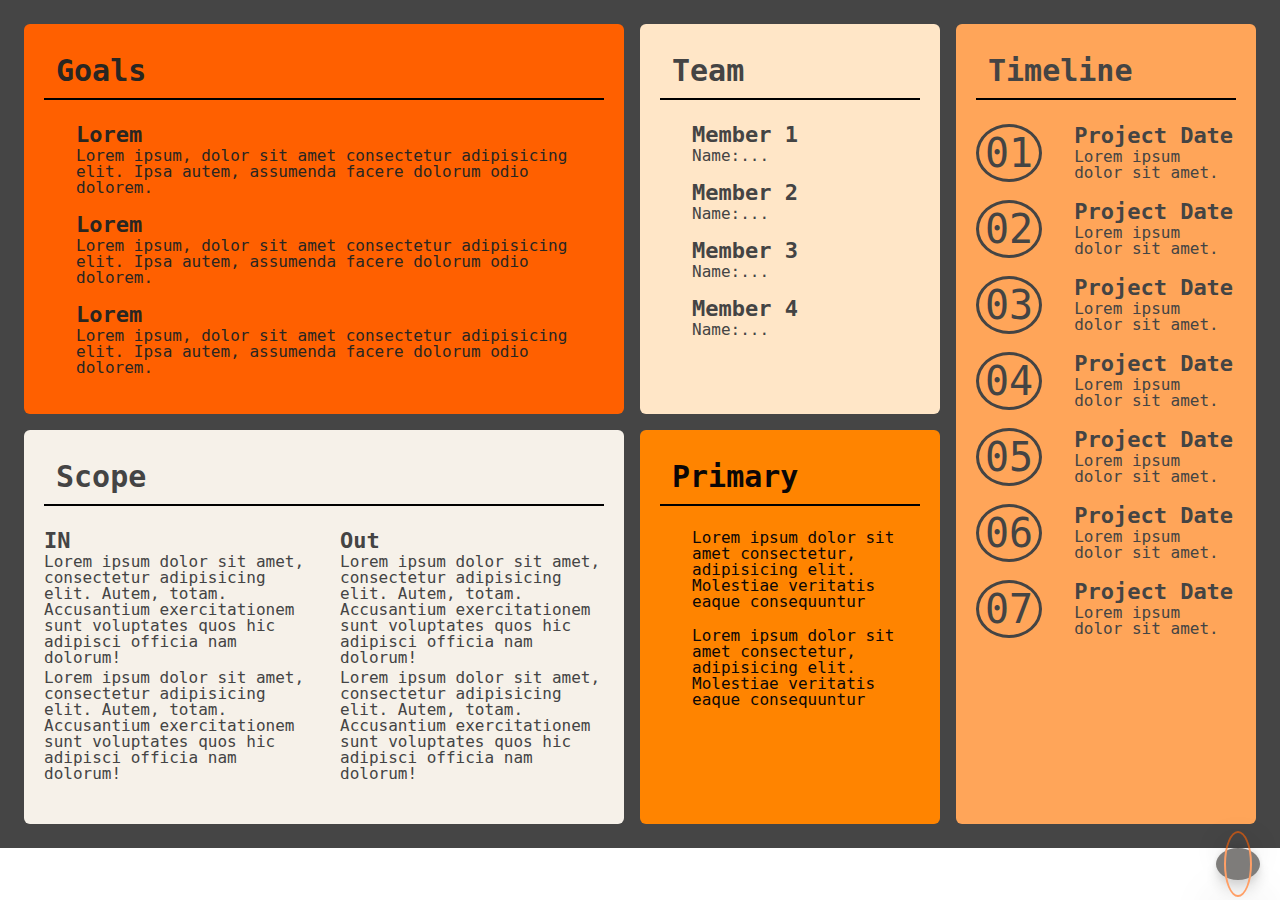
<file: digital-cv.html>
<!DOCTYPE html>
<html lang="en">
    <head>
        <meta charset="UTF-8" />
        <meta http-equiv="X-UA-Compatible" content="IE=edge" />
        <meta name="viewport" content="width=device-width, initial-scale=1.0" />
        <!-- link reset CSS -->
        <link rel="stylesheet" href="./css/reset.css" />
        <!-- link icon -->
        <link
            rel="stylesheet"
            href="https://cdnjs.cloudflare.com/ajax/libs/font-awesome/6.4.0/css/all.min.css"
            integrity="sha512-iecdLmaskl7CVkqkXNQ/ZH/XLlvWZOJyj7Yy7tcenmpD1ypASozpmT/E0iPtmFIB46ZmdtAc9eNBvH0H/ZpiBw=="
            crossorigin="anonymous"
            referrerpolicy="no-referrer"
        />

        <!-- link css -->
        <link rel="stylesheet" href="./css/digital-cv.css" />
        <title>digital-cv</title>
    </head>
    <body>
        <main>
            <div class="container">
                <section id="goals">
                    <div class="title">
                        <h2>Goals</h2>
                    </div>
                    <div class="desc">
                        <div class="row">
                            <i class="fa-solid fa-flag"></i>
                            <div>
                                <h3>Lorem</h3>
                                <p>
                                    Lorem ipsum, dolor sit amet consectetur
                                    adipisicing elit. Ipsa autem, assumenda
                                    facere dolorum odio dolorem.
                                </p>
                            </div>
                        </div>
                        <div class="row">
                            <i class="fa-solid fa-flag"></i>
                            <div>
                                <h3>Lorem</h3>
                                <p>
                                    Lorem ipsum, dolor sit amet consectetur
                                    adipisicing elit. Ipsa autem, assumenda
                                    facere dolorum odio dolorem.
                                </p>
                            </div>
                        </div>
                        <div class="row">
                            <i class="fa-solid fa-flag"></i>
                            <div>
                                <h3>Lorem</h3>
                                <p>
                                    Lorem ipsum, dolor sit amet consectetur
                                    adipisicing elit. Ipsa autem, assumenda
                                    facere dolorum odio dolorem.
                                </p>
                            </div>
                        </div>
                    </div>
                </section>
                <section id="team">
                    <div class="title">
                        <h2>Team</h2>
                    </div>

                    <div class="desc">
                        <div class="row">
                            <i class="fa-solid fa-user"></i>
                            <div>
                                <h3>Member 1</h3>
                                <p>Name:...</p>
                            </div>
                        </div>
                        <div class="row">
                            <i class="fa-solid fa-user"></i>
                            <div>
                                <h3>Member 2</h3>
                                <p>Name:...</p>
                            </div>
                        </div>
                        <div class="row">
                            <i class="fa-solid fa-user"></i>
                            <div>
                                <h3>Member 3</h3>
                                <p>Name:...</p>
                            </div>
                        </div>
                        <div class="row">
                            <i class="fa-solid fa-user"></i>
                            <div>
                                <h3>Member 4</h3>
                                <p>Name:...</p>
                            </div>
                        </div>
                    </div>
                </section>
                <section id="timeline">
                    <div class="title">
                        <h2>Timeline</h2>
                    </div>
                    <div class="desc">
                        <div class="row">
                            <div class="order">01</div>
                            <div>
                                <h3>Project Date</h3>
                                <p>Lorem ipsum dolor sit amet.</p>
                            </div>
                        </div>
                        <div class="row">
                            <div class="order">02</div>
                            <div>
                                <h3>Project Date</h3>
                                <p>Lorem ipsum dolor sit amet.</p>
                            </div>
                        </div>
                        <div class="row">
                            <div class="order">03</div>
                            <div>
                                <h3>Project Date</h3>
                                <p>Lorem ipsum dolor sit amet.</p>
                            </div>
                        </div>
                        <div class="row">
                            <div class="order">04</div>
                            <div>
                                <h3>Project Date</h3>
                                <p>Lorem ipsum dolor sit amet.</p>
                            </div>
                        </div>
                        <div class="row">
                            <div class="order">05</div>
                            <div>
                                <h3>Project Date</h3>
                                <p>Lorem ipsum dolor sit amet.</p>
                            </div>
                        </div>
                        <div class="row">
                            <div class="order">06</div>
                            <div>
                                <h3>Project Date</h3>
                                <p>Lorem ipsum dolor sit amet.</p>
                            </div>
                        </div>
                        <div class="row">
                            <div class="order">07</div>
                            <div>
                                <h3>Project Date</h3>
                                <p>Lorem ipsum dolor sit amet.</p>
                            </div>
                        </div>
                    </div>
                </section>
                <section id="scope">
                    <div class="title">
                        <h2>Scope</h2>
                    </div>

                    <div class="desc row">
                        <div id="in">
                            <h3>IN</h3>
                            <p>
                                Lorem ipsum dolor sit amet, consectetur
                                adipisicing elit. Autem, totam. Accusantium
                                exercitationem sunt voluptates quos hic adipisci
                                officia nam dolorum!
                            </p>
                            <p>
                                Lorem ipsum dolor sit amet, consectetur
                                adipisicing elit. Autem, totam. Accusantium
                                exercitationem sunt voluptates quos hic adipisci
                                officia nam dolorum!
                            </p>
                        </div>

                        <div id="out">
                            <h3>Out</h3>
                            <p>
                                Lorem ipsum dolor sit amet, consectetur
                                adipisicing elit. Autem, totam. Accusantium
                                exercitationem sunt voluptates quos hic adipisci
                                officia nam dolorum!
                            </p>
                            <p>
                                Lorem ipsum dolor sit amet, consectetur
                                adipisicing elit. Autem, totam. Accusantium
                                exercitationem sunt voluptates quos hic adipisci
                                officia nam dolorum!
                            </p>
                        </div>
                    </div>
                </section>
                <section id="primary">
                    <div class="title">
                        <h2>Primary</h2>
                    </div>

                    <div class="desc">
                        <div class="row">
                            <i class="fa-solid fa-question"></i>
                            <p>
                                Lorem ipsum dolor sit amet consectetur,
                                adipisicing elit. Molestiae veritatis eaque
                                consequuntur
                            </p>
                        </div>

                        <div class="row">
                            <i class="fa-solid fa-question"></i>
                            <p>
                                Lorem ipsum dolor sit amet consectetur,
                                adipisicing elit. Molestiae veritatis eaque
                                consequuntur
                            </p>
                        </div>
                    </div>
                </section>
            </div>

            <a href="./index.html">
                <div id="back-btn">
                    <i class="fa-sharp fa-solid fa-arrow-left"></i>
                </div>
            </a>
        </main>
    </body>
</html>
</file>
<file: css/digital-cv.css>
html {
    font-family: monospace;
    scroll-behavior: smooth;
}

* {
    box-sizing: border-box;
    font-size: 16px;
}

body {
    color: #444;
}

main {
    background-color: #454545;
    padding: 24px;
}

.container {
    display: grid;
    grid-template-columns: 2fr 1fr 1fr;
    gap: 16px;
}

section {
    padding: 20px;
    border-radius: 6px;
    transition: transform 400ms ease;
}

section:hover {
    box-shadow: rgba(100, 100, 111, 0.2) 0px 7px 29px 0px;
    cursor: pointer;
    transform: scale(0.99);
}

.row {
    display: flex;
    align-items: center;
    margin-bottom: 18px;
    gap: 32px;
}

.title {
    margin-bottom: 24px;
    font-size: 30px;
    font-weight: 700;
    padding: 12px;
    border-bottom: 2px solid #000;
}

i::before {
    display: inline-block;
    font-size: 32px;
}

h3 {
    font-size: 22px;
    font-weight: 600;
    margin-bottom: 2px;
}

/* =====Goals CSS===== */

#goals {
    background-color: #ff6000;
    color: #292622;
}

/* =====Time line===== */
#timeline {
    grid-column: 3/-1;
    grid-row: 1 / span 2;
    background-color: #ffa559;
}

.order {
    font-size: 40px;
    padding: 6px;
    border-radius: 50%;
    border: 3px solid #444;
}

/* =====Team===== */
#team {
    background-color: #ffe6c7;
}

/* =====Scope===== */
#scope {
    background-color: #f6f1e9;
}

#scope p {
    margin-bottom: 4px;
}

/* =====Primary CSS===== */
#primary {
    color: #0b0707;
    background-color: #ff8400;
}

/* =====back btn===== */
#back-btn {
    position: fixed;
    bottom: 20px;
    right: 20px;
    background-color: #292622;
    box-shadow: rgba(0, 0, 0, 0.25) 0px 54px 55px,
        rgba(0, 0, 0, 0.12) 0px -12px 30px, rgba(0, 0, 0, 0.12) 0px 4px 6px,
        rgba(0, 0, 0, 0.17) 0px 12px 13px, rgba(0, 0, 0, 0.09) 0px -3px 5px;
    border-radius: 50%;
    opacity: 0.6;
    transition: all 300ms ease-in;
}

#back-btn i {
    font-size: 32px;
    padding: 12px;
    margin: 8px;
    color: #ff6000;
    border: 2px solid #ff6000;
    border-radius: 50%;
}

#back-btn:hover {
    opacity: 1;
    cursor: pointer;
}

/* ============Media query=========== */
/* =====tablet screen===== */
@media only screen and (max-width: 1064px) {
    .container {
        display: grid;
        grid-template-columns: 1fr;
        gap: 16px;
    }

    #timeline {
        grid-column: auto;
        grid-row: auto;
        background-color: #ffa559;
    }

    .row {
        justify-content: center;
    }
}

/* =====mobile screen===== */

@media only screen and (max-width: 664px) {
    .row:not(#goals .row, #primary .row) {
        flex-direction: column;
    }
}
</file>
